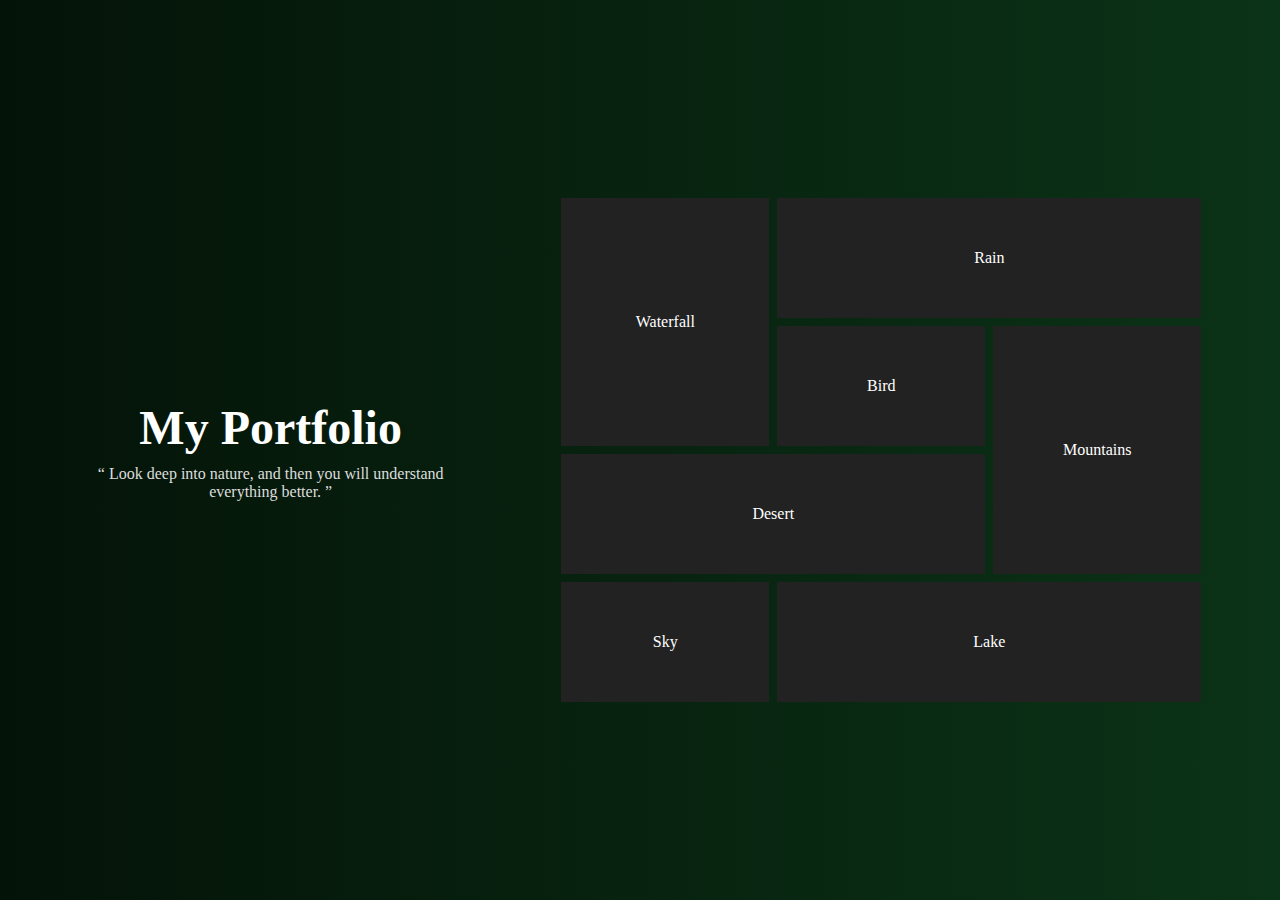
<file: index.html>
<!DOCTYPE html>
<html lang="en">
<head>
    <meta charset="UTF-8">
    <meta http-equiv="X-UA-Compatible" content="IE=edge">
    <meta name="viewport" content="width=device-width, initial-scale=1.0">
    <title>Grid Style</title>
    <link rel="stylesheet" href="gridsty.css">
</head>
<body>
    
    <div class="container">
        <div class="left-text">
        <h2 class="heading">My Portfolio</h2>
        <p class="subheading">“ Look deep into nature, and then you will understand everything better. ”</p>
        </div>
        <div class="gallery">
        <div class="box" id="box-1" style="background-image: url(https://images.unsplash.com/photo-1433086966358-54859d0ed716?ixlib=rb-4.0.3&ixid=M3wxMjA3fDB8MHxzZWFyY2h8Nnx8bmF0dXJlfGVufDB8fDB8fHww&auto=format&fit=crop&w=500&q=60);">Waterfall</div>
        <div class="box" id="box-2" style="background-image: url(https://images.unsplash.com/photo-1501999635878-71cb5379c2d8?ixlib=rb-4.0.3&ixid=M3wxMjA3fDB8MHxzZWFyY2h8NTl8fHJhaW58ZW58MHx8MHx8fDA%3D&auto=format&fit=crop&w=500&q=60);">Rain</div>
        <div class="box" id="box-3" style="background-image: url(https://images.unsplash.com/photo-1444464666168-49d633b86797?ixlib=rb-4.0.3&ixid=M3wxMjA3fDB8MHxzZWFyY2h8MzR8fG5hdHVyZXxlbnwwfHwwfHx8MA%3D%3D&auto=format&fit=crop&w=500&q=60);">Bird</div>
        <div class="box" id="box-4" style="background-image: url(https://images.unsplash.com/photo-1506905925346-21bda4d32df4?ixlib=rb-4.0.3&ixid=M3wxMjA3fDB8MHxzZWFyY2h8Mnx8bW91bnRhaW5zfGVufDB8fDB8fHww&auto=format&fit=crop&w=500&q=60);">Mountains</div>
        <div class="box" id="box-5" style="background-image: url(https://images.unsplash.com/photo-1542401886-65d6c61db217?ixlib=rb-4.0.3&ixid=M3wxMjA3fDB8MHxwaG90by1wYWdlfHx8fGVufDB8fHx8fA%3D%3D&auto=format&fit=crop&w=1170&q=80);">Desert</div>
        <div class="box" id="box-6" style="background-image: url(https://images.unsplash.com/photo-1437435409766-a478cc6da81a?ixlib=rb-4.0.3&ixid=M3wxMjA3fDB8MHxzZWFyY2h8Mjl8fHNreXxlbnwwfHwwfHx8MA%3D%3D&auto=format&fit=crop&w=500&q=60);">Sky</div>
        <div class="box" id="box-7" style="background-image: url(https://images.unsplash.com/photo-1494500764479-0c8f2919a3d8?ixlib=rb-4.0.3&ixid=M3wxMjA3fDB8MHxzZWFyY2h8NHx8bGFuZHNjYXBlfGVufDB8fDB8fHww&auto=format&fit=crop&w=500&q=60);">Lake</div>
        </div> 
    </div>
</body>
</html>
</file>
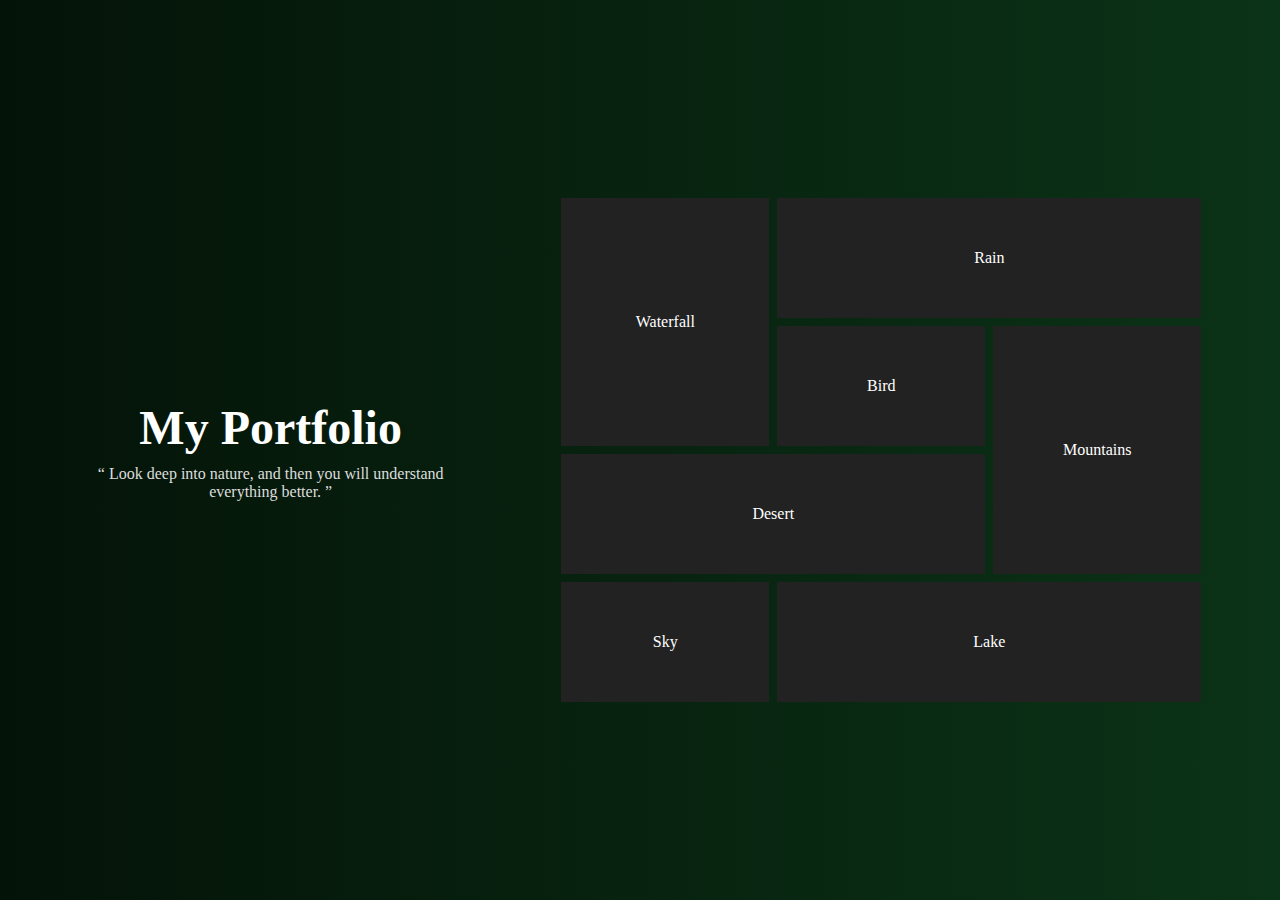
<file: grid.html>
<!DOCTYPE html>
<html lang="en">
<head>
    <meta charset="UTF-8">
    <meta http-equiv="X-UA-Compatible" content="IE=edge">
    <meta name="viewport" content="width=device-width, initial-scale=1.0">
    <title>Grid Style</title>
    <link rel="stylesheet" href="gridsty.css">
</head>
<body>
    
    <div class="container">
        <div class="left-text">
        <h2 class="heading">My Portfolio</h2>
        <p class="subheading">“ Look deep into nature, and then you will understand everything better. ”</p>
        </div>
        <div class="gallery">
        <div class="box" id="box-1" style="background-image: url(https://images.unsplash.com/photo-1433086966358-54859d0ed716?ixlib=rb-4.0.3&ixid=M3wxMjA3fDB8MHxzZWFyY2h8Nnx8bmF0dXJlfGVufDB8fDB8fHww&auto=format&fit=crop&w=500&q=60);">Waterfall</div>
        <div class="box" id="box-2" style="background-image: url(https://images.unsplash.com/photo-1501999635878-71cb5379c2d8?ixlib=rb-4.0.3&ixid=M3wxMjA3fDB8MHxzZWFyY2h8NTl8fHJhaW58ZW58MHx8MHx8fDA%3D&auto=format&fit=crop&w=500&q=60);">Rain</div>
        <div class="box" id="box-3" style="background-image: url(https://images.unsplash.com/photo-1444464666168-49d633b86797?ixlib=rb-4.0.3&ixid=M3wxMjA3fDB8MHxzZWFyY2h8MzR8fG5hdHVyZXxlbnwwfHwwfHx8MA%3D%3D&auto=format&fit=crop&w=500&q=60);">Bird</div>
        <div class="box" id="box-4" style="background-image: url(https://images.unsplash.com/photo-1506905925346-21bda4d32df4?ixlib=rb-4.0.3&ixid=M3wxMjA3fDB8MHxzZWFyY2h8Mnx8bW91bnRhaW5zfGVufDB8fDB8fHww&auto=format&fit=crop&w=500&q=60);">Mountains</div>
        <div class="box" id="box-5" style="background-image: url(https://images.unsplash.com/photo-1542401886-65d6c61db217?ixlib=rb-4.0.3&ixid=M3wxMjA3fDB8MHxwaG90by1wYWdlfHx8fGVufDB8fHx8fA%3D%3D&auto=format&fit=crop&w=1170&q=80);">Desert</div>
        <div class="box" id="box-6" style="background-image: url(https://images.unsplash.com/photo-1437435409766-a478cc6da81a?ixlib=rb-4.0.3&ixid=M3wxMjA3fDB8MHxzZWFyY2h8Mjl8fHNreXxlbnwwfHwwfHx8MA%3D%3D&auto=format&fit=crop&w=500&q=60);">Sky</div>
        <div class="box" id="box-7" style="background-image: url(https://images.unsplash.com/photo-1494500764479-0c8f2919a3d8?ixlib=rb-4.0.3&ixid=M3wxMjA3fDB8MHxzZWFyY2h8NHx8bGFuZHNjYXBlfGVufDB8fDB8fHww&auto=format&fit=crop&w=500&q=60);">Lake</div>
        </div> 
    </div>
</body>
</html>
</file>
<file: gridsty.css>
*{
    margin: 0;
    padding: 0;
    box-sizing: border-box;
}

@media  screen and (max-width:1024px) {
    .container {
        flex-direction: column;
        padding-block: 20px;
    }
    .gallery {
        width: 100%;
        grid-auto-rows: 220px;
    }
    .box {
        grid-row: span 1;
        grid-column: span 3;
    }
}

.container{
    min-height: 100vh;
    display: flex;
    justify-content: space-evenly;
    align-items: center;
    gap: 20px;
    background: linear-gradient(to right, #041308, #0b3317);
}

.left-text{
    flex-basis: 30%;
}

.gallery{
    flex-basis: 50%;
    display: grid;
    gap: 8px;
    grid-template-columns: repeat(3,1fr);
    grid-auto-rows: 120px;
}

.heading{
    font-size: 3rem;
    color: white;
    text-align: center;
}

.subheading{
    color: #ddd;
    margin-top: 10px;
    text-align: center;
}

.box{
    background-size: cover;
    background-position: top;
    color:white;
    display: flex;
    justify-content: center;
    align-items: center;
    background-color: #222;
    background-blend-mode: hard-light;
    transition: all 1s ease-in-out;
}

.box:hover{
    background-color: #999;
    background-position: center;
}


#box-1{
    grid-row: span 2;
}

#box-2{
    grid-column: span 2;
}

#box-4{
    grid-row: span 2;
}

#box-5{
    grid-column: span 2;
}

#box-7{
    grid-column: span 2;
}
</file>
